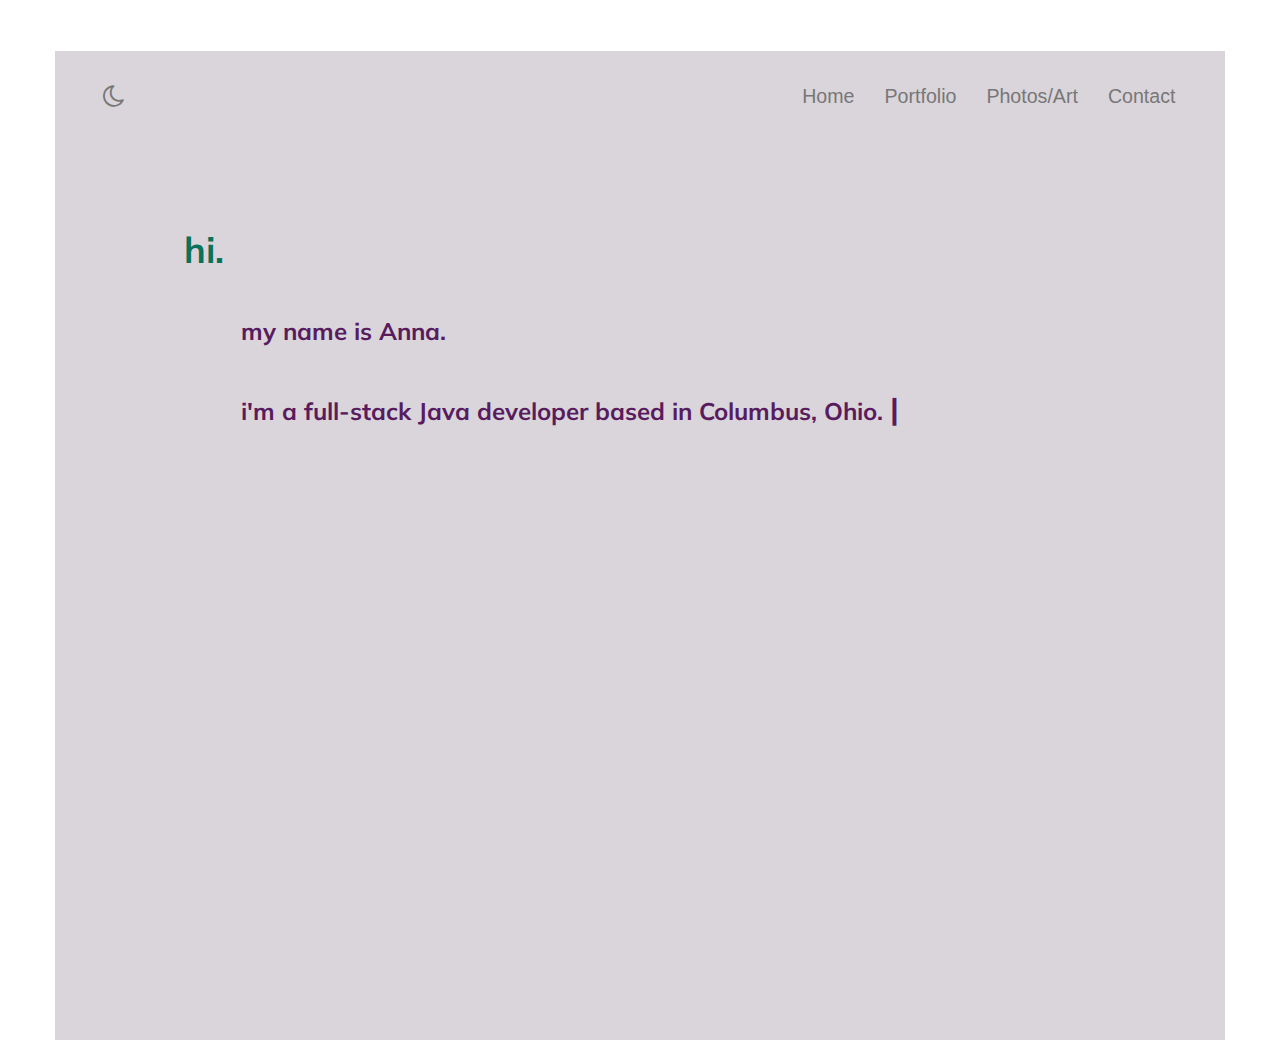
<file: index.html>
<!DOCTYPE html>
<html>
<head>
  <title>Anna Waltrip</title>
  <meta charset="utf-8">
  <meta name="viewport" content="width=device-width, initial-scale=1">
  <link rel="stylesheet" href="https://maxcdn.bootstrapcdn.com/bootstrap/3.3.7/css/bootstrap.min.css">
  <link rel="stylesheet" href="https://cdnjs.cloudflare.com/ajax/libs/animate.css/3.5.2/animate.min.css">
  <link rel="stylesheet" href="https://cdnjs.cloudflare.com/ajax/libs/font-awesome/4.7.0/css/font-awesome.min.css">  
  <link rel="stylesheet" href="https://fonts.googleapis.com/css?family=Muli:400">
  <link rel="stylesheet" href="style.css">
  <script src="https://ajax.googleapis.com/ajax/libs/jquery/1.12.0/jquery.min.js"></script>
  <script src="https://maxcdn.bootstrapcdn.com/bootstrap/3.3.7/js/bootstrap.min.js"></script>
  <script src="custom-functions.js"></script>
</head>

<body>
  <nav class="container navbar navbar-default">
      <div class="navbar-header">
        <button type="button" id="light-menu-btn" class="navbar-toggle collapsed" data-toggle="collapse" data-target="#collapse-1" aria-expanded="false">
          <span class="sr-only">Toggle navigation</span>
          <span class="icon-bar"></span>
          <span class="icon-bar"></span>
          <span class="icon-bar"></span>
        </button>
        <a class="navbar-brand" href="#"><span id="toggler" class="fa"></span></a>
      </div>
      <div class="collapse navbar-collapse" id="collapse-1">
        <ul class="nav navbar-nav navbar-right">
          <li><a href="#">Home</a></li>
          <li><a href="about.html">Portfolio</a></li>
          <li><a href="#">Photos/Art</a></li>
          <li><a href="#">Contact</a></li>
        </ul>
      </div>
  </nav>
  
  <div id="welcome" class="container">
    <h1 id="hi">hi.</h1>
    <h3 id="name">my name is Anna.</h3>
    <h3 id="bio">i'm a full-stack Java developer based in Columbus, Ohio. <span class="blinking-cursor">|</span></h3>
  </div>
</body>
</html>
</file>
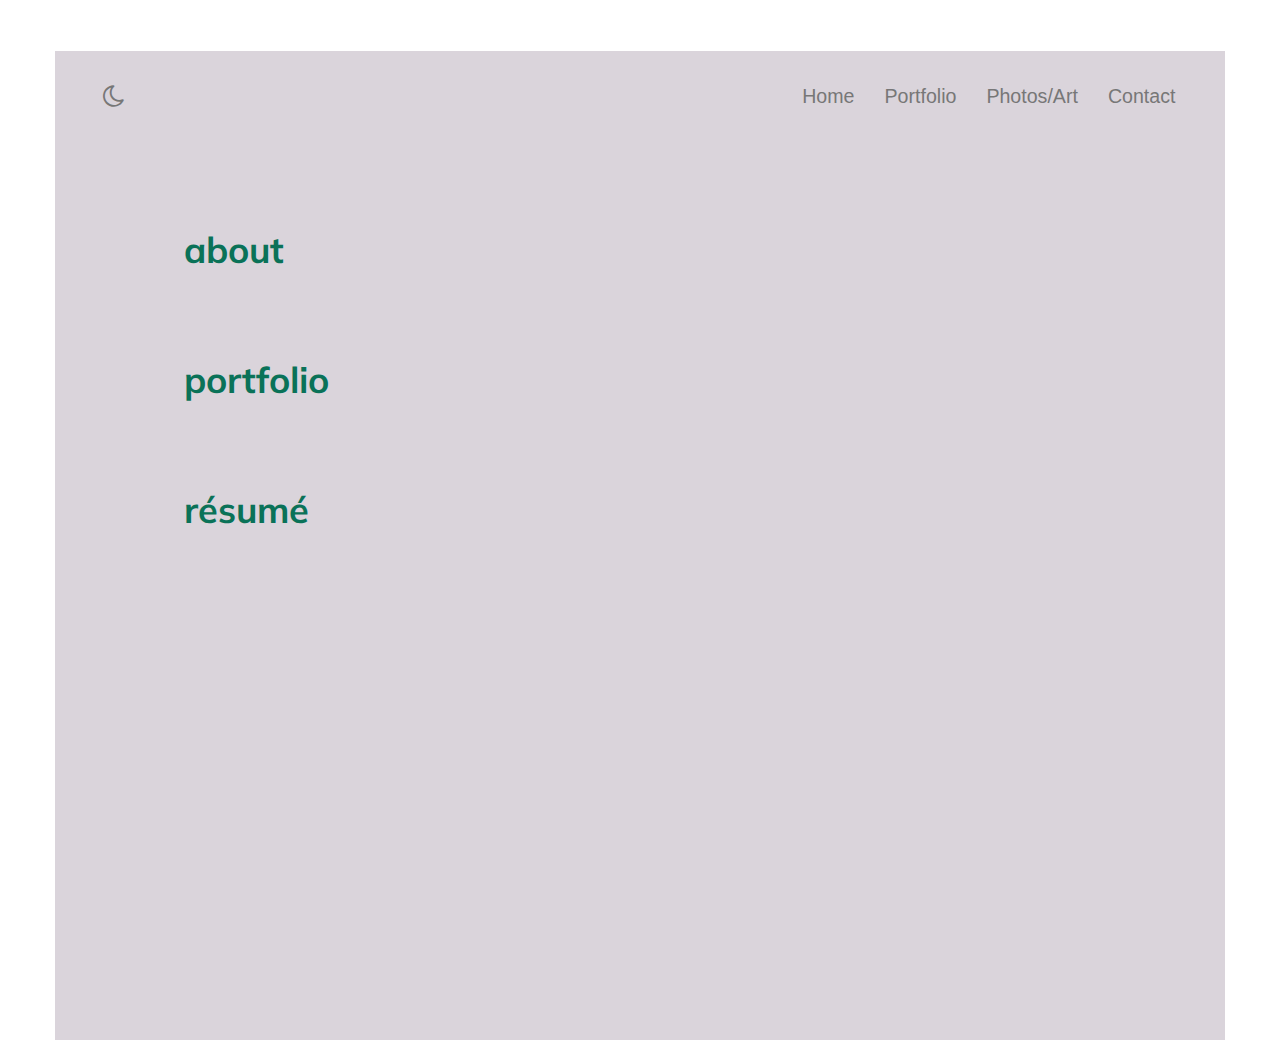
<file: about.html>
<!DOCTYPE html>
<html>
<head>
  <title>Anna Waltrip</title>
  <meta charset="utf-8">
  <meta name="viewport" content="width=device-width, initial-scale=1">
  <link rel="stylesheet" href="https://maxcdn.bootstrapcdn.com/bootstrap/3.3.7/css/bootstrap.min.css">
  <link rel="stylesheet" href="https://cdnjs.cloudflare.com/ajax/libs/animate.css/3.5.2/animate.min.css">
  <link rel="stylesheet" href="https://cdnjs.cloudflare.com/ajax/libs/font-awesome/4.7.0/css/font-awesome.min.css">  
  <link rel="stylesheet" href="https://fonts.googleapis.com/css?family=Muli:400">
  <link rel="stylesheet" href="style.css">
  <script src="https://ajax.googleapis.com/ajax/libs/jquery/1.12.0/jquery.min.js"></script>
  <script src="https://maxcdn.bootstrapcdn.com/bootstrap/3.3.7/js/bootstrap.min.js"></script>
  <script src="custom-functions.js"></script>
</head>

<body>
  <nav class="container navbar navbar-default">
      <div class="navbar-header">
        <button type="button" id="light-menu-btn" class="navbar-toggle collapsed" data-toggle="collapse" data-target="#collapse-1" aria-expanded="false">
          <span class="sr-only">Toggle navigation</span>
          <span class="icon-bar"></span>
          <span class="icon-bar"></span>
          <span class="icon-bar"></span>
        </button>
        <a class="navbar-brand" href="#"><span id="toggler" class="fa"></span></a>
      </div>
      <div class="collapse navbar-collapse" id="collapse-1">
        <ul class="nav navbar-nav navbar-right">
            <li><a href="index.html">Home</a></li>
            <li><a href="#">Portfolio</a></li>
            <li><a href="#">Photos/Art</a></li>
            <li><a href="#">Contact</a></li>
        </ul>
      </div>  
  </nav>
  
  <div id="welcome" class="container">
    <h1>about</h1>
    <h1>portfolio</h1>
    <h1>résumé</h1>
  </div>
</body>
</html>
</file>
<file: style.css>
html, body {
  height: 100%;
}

.dark-body {
  background-color: #1d1c1c;
}

.container {
  margin-top: 0;
  margin-bottom: 0;
  border: 0;
}

.light {
  background-color: #dad4db;
}

.dark {
  background-color: #2e2e2e;
}

.navbar.light, .navbar.dark {
  margin-top: 4%;
  border: 0;
  border-radius: 0;
}

#light-menu-btn {
  background-color: #e6e0e7;
  border: 2px solid #858386;
  margin: 4%;
}

.fa-moon-o, .fa-sun-o {
  padding: 0.7em;
  font-size: 1.4em;
}

.yellow {
  color: #ffff00;
}

a, a:hover {
  text-decoration: none;
}

.light a {
  color: #000;
}

.light a:hover {
  color: #323531;
}

ul {
  padding: 1.0em;
  font-size: 1.4em;
}

.light > li:hover {
  background-color: #e6e0e7;
}

.dark > li:hover {
  background-color: #959096;
}

#welcome {
  height: 100%;
}

h1 {
  margin: 2.5em 0 0 10%; 
  font-family: 'Muli';
  font-weight: bold;
  color: #0A7258;
}

h3 {
  margin: 2.0em 0 0 15%;
  font-family: 'Muli'; 
  font-weight: bold;
}

h3.light {
  color: #581C5E;
}

h3.dark {
  color: #bd3ece;
}

.blinking-cursor {
  font-size: 1.3em;
  -webkit-animation: 1s blink step-end infinite;
  -moz-animation: 1s blink step-end infinite;
  -ms-animation: 1s blink step-end infinite;
  -o-animation: 1s blink step-end infinite;
  animation: 1s blink step-end infinite;
}

@keyframes blink {
  from, to {
    color: transparent;
  }
  50% {
    color: #bd3ece;
  }
}

@-moz-keyframes blink {
  from, to {
    color: transparent;
  }
  50% {
    color: #bd3ece;
  }
}

@-webkit-keyframes blink {
  from, to {
    color: transparent;
  }
  50% {
    color: #bd3ece;
  }
}

@-ms-keyframes blink {
  from, to {
    color: transparent;
  }
  50% {
    color: #bd3ece;
  }
}

@-o-keyframes blink {
  from, to {
    color: transparent;
  }
  50% {
    color: #bd3ece;
  }
}
</file>
